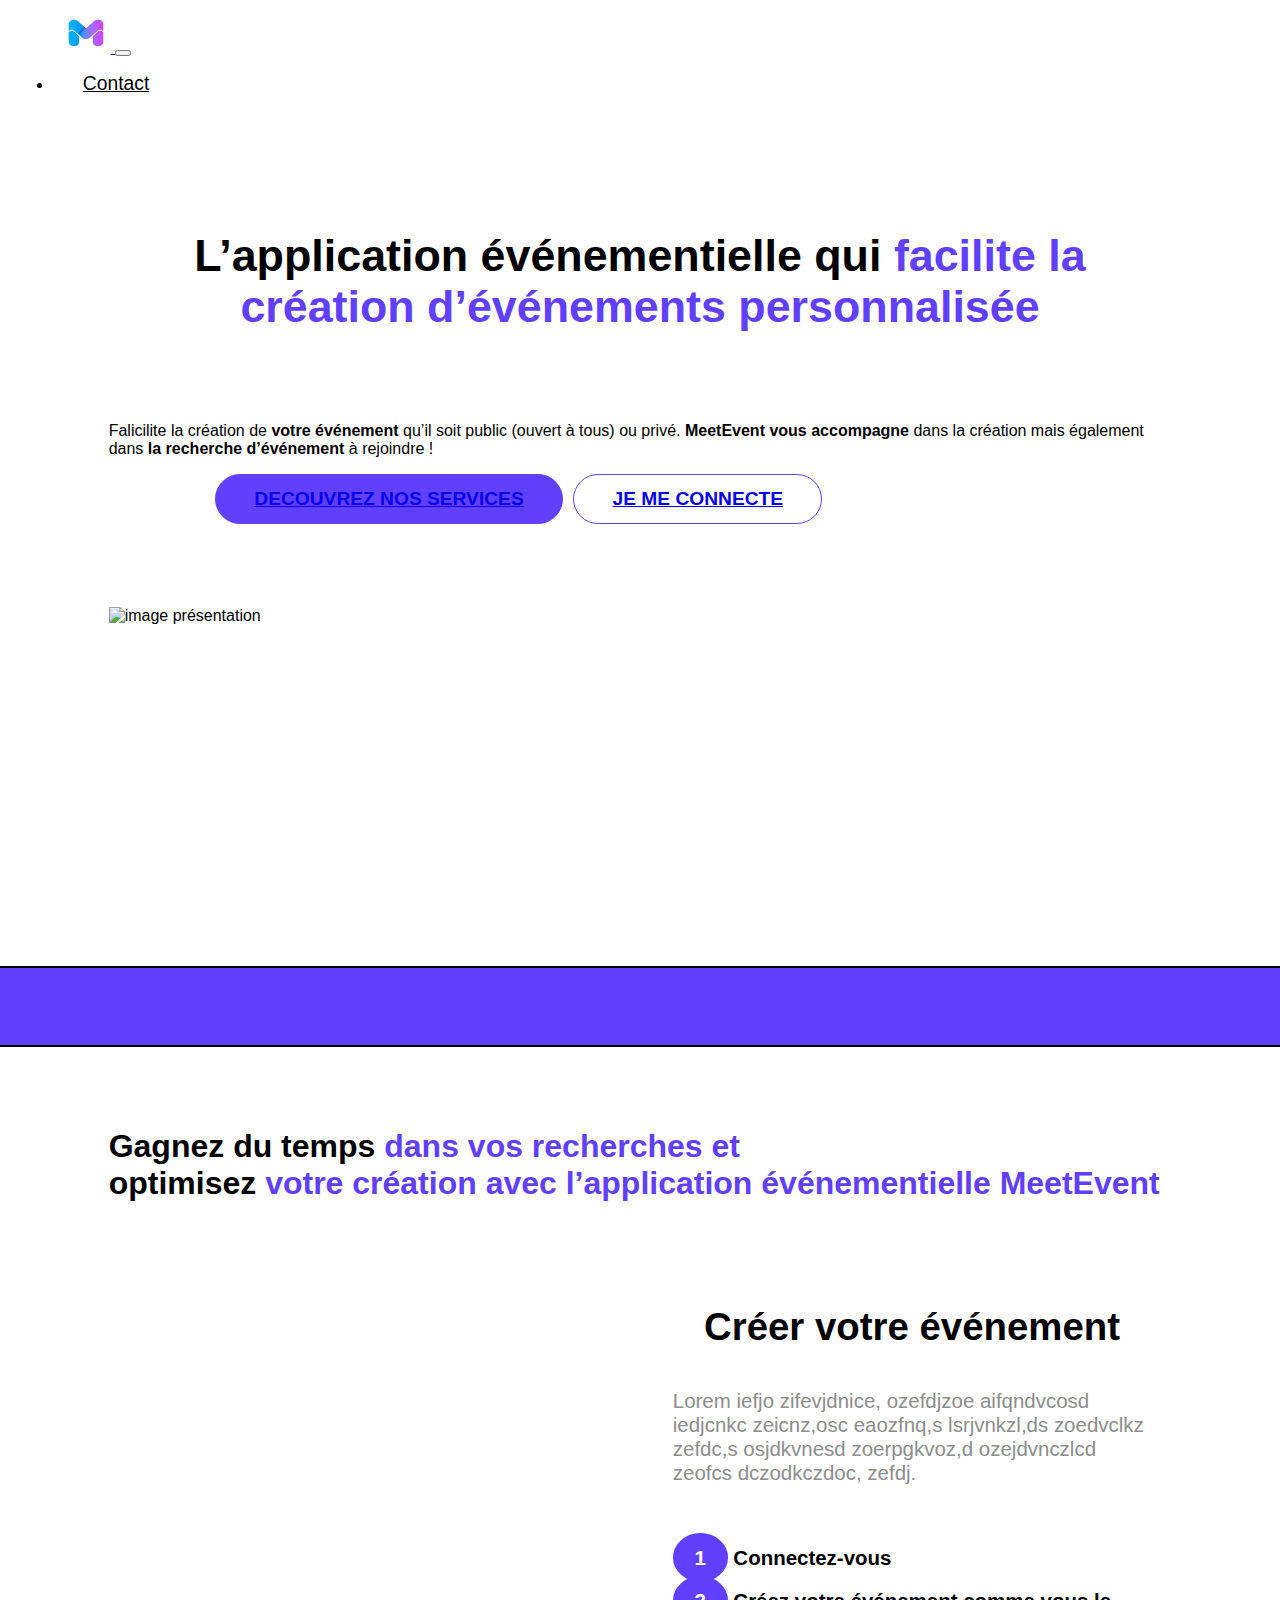
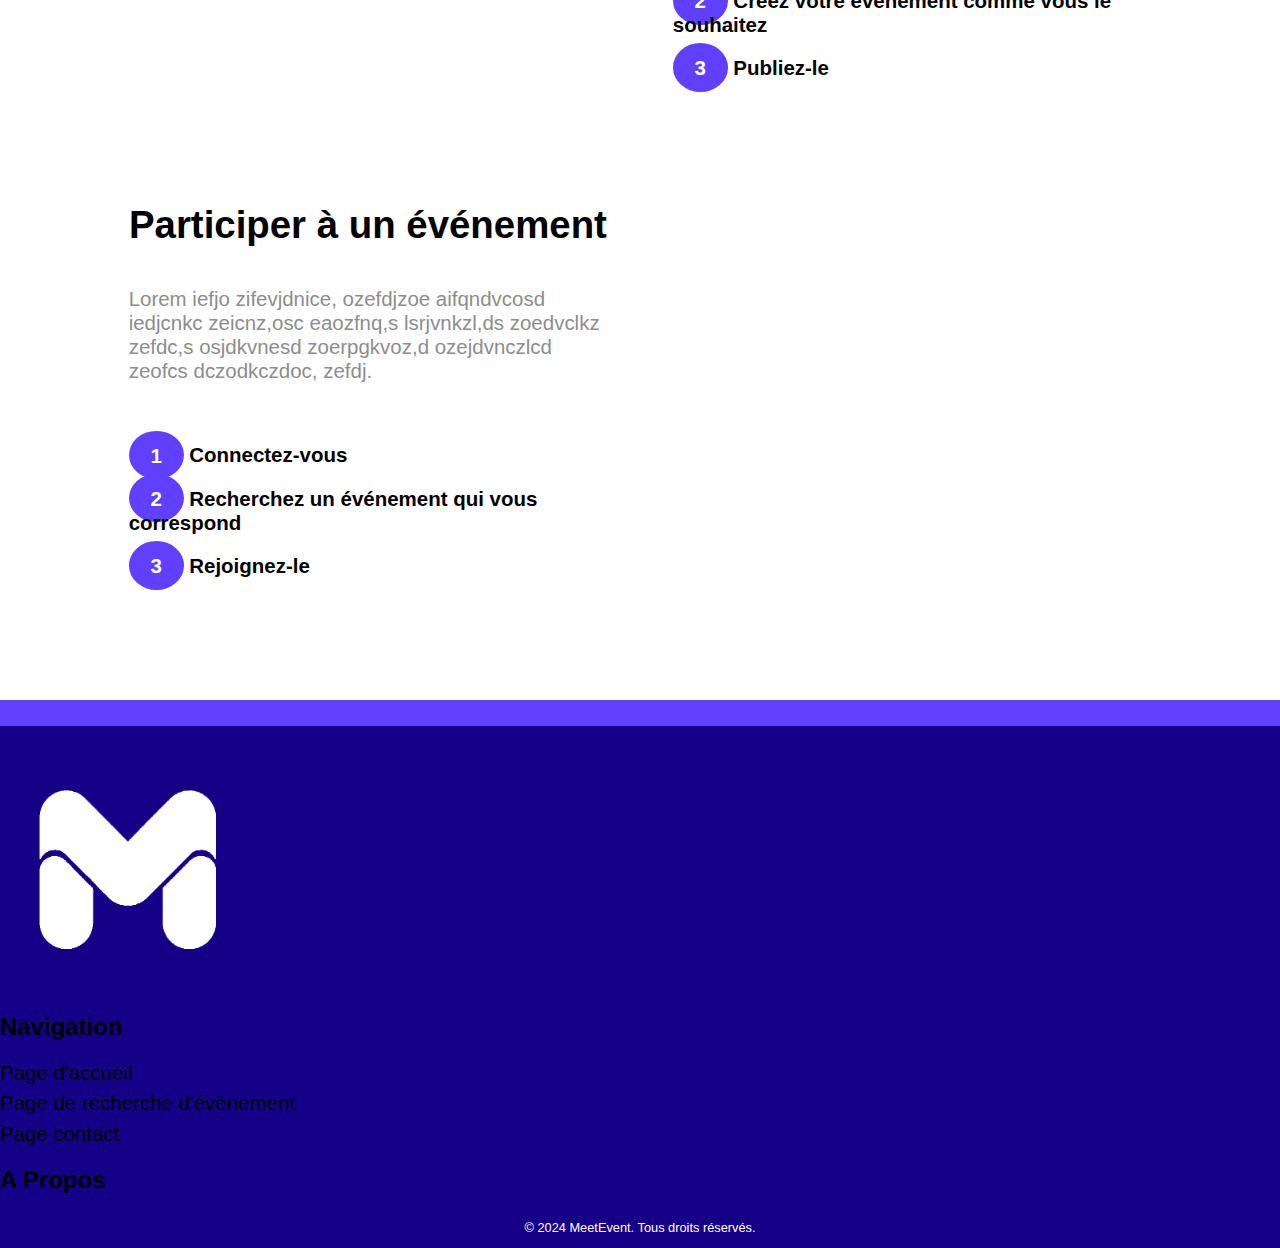
<file: src/siteweb/index.html>
<!DOCTYPE html>
<html lang="fr">

  <head>
      <meta charset="utf-8" />
      <meta name="viewport" content="width=device-width, initial-scale=1.0">
      <title>ME</title>
      <link rel="stylesheet" href="CSS/global.css" />
      <link rel="stylesheet" href="CSS/style.css" />
      <link rel='stylesheet' href='https://cdn-uicons.flaticon.com/2.1.0/uicons-solid-rounded/css/uicons-solid-rounded.css'>
      <link href="https://cdn.jsdelivr.net/npm/bootstrap@5.3.2/dist/css/bootstrap.min.css" rel="stylesheet" integrity="sha384-T3c6CoIi6uLrA9TneNEoa7RxnatzjcDSCmG1MXxSR1GAsXEV/Dwwykc2MPK8M2HN" crossorigin="anonymous">
      <script src="https://cdn.jsdelivr.net/npm/bootstrap@5.3.2/dist/js/bootstrap.bundle.min.js" integrity="sha384-C6RzsynM9kWDrMNeT87bh95OGNyZPhcTNXj1NW7RuBCsyN/o0jlpcV8Qyq46cDfL" crossorigin="anonymous"></script>
  </head>

  <body>
      <!-- Barre de Navigation -->
      <nav class="navbar sticky-top navbar-expand-lg" style="background-color: #ffffffe1;padding : 1%;">
          <div class="container-fluid">
              <a class="navbar-brand" href="#">
                <img src="img/MeetEvent_Logo (1).png" alt="Bootstrap" width="50" height="40">
              </a>
              <button class="navbar-toggler" type="button" data-bs-toggle="collapse" data-bs-target="#navbarNavAltMarkup" aria-controls="navbarNavAltMarkup" aria-expanded="false" aria-label="Toggle navigation">
                <span class="navbar-toggler-icon"></span>
              </button>
              <div class="collapse navbar-collapse" id="navbarNavAltMarkup">
                <ul class="navbar-nav me-auto mb-2 mb-lg-0">
                  <li class="nav-item" style="padding-left: 30px;padding-right: 30px;">
                    <a class="nav-link" href="#" style="color: black;font-size: 18px;">Contact</a>
                  </li>
                </ul>
                <span class="navbar-text">
                  <a class="nav-link" href="connexion.php"><i class="fi fi-sr-user" style="font-size: 28px;color: black;" ></i></a>
                </span>
              </div>
          </div>
      </nav>
      <!-- Contenu principal -->
      <div class="hero">
          <!-- 1ere section -->
          <div class="section1">

              <p class="accroche1">
                  <span>L’application événementielle qui </span>
                  <span style="color: #6040fe;">facilite la création d’événements personnalisée</span>
              </p>
 
              <p class="falicilite-la-cr">
                  Falicilite la création de <strong>votre événement</strong> qu’il soit public (ouvert à tous) ou privé. <strong>MeetEvent vous accompagne</strong> dans la création mais également dans <strong>la recherche d’événement</strong> à rejoindre !
              </p>
              <div style="display:flex;gap: 10px;align-items: left;align-self: flex-start;padding-left: 10%;">
                  <div class="btn-services">
                      <a class="services" href="#">DECOUVREZ NOS SERVICES</a>
                  </div>
                  
                  <div class="btn-connexion">
                      <a class="connexion" href="connexion.php">JE ME CONNECTE</a>
                  </div>
              </div>    
              <img class="image_pres" alt="image présentation"/>
          </div>
          <!-- barre de séparation -->
          <div class="barre-de-separation"></div>

          <!-- 2eme section -->
          <div class="section2">
            <p class="accroche2">
              <span >Gagnez du temps</span>
              <span style="color: #6040fe;"> dans vos recherches et <br /></span>
              <span >optimisez</span>
              <span style="color: #6040fe;"> votre création avec l’application événementielle MeetEvent</span>
            </p>
            <!-- Etape 1 -->
            <div class="etape1">
              <div class="rectangle"></div>
              <div>
                <div class="titre_etape1">Créer votre événement</div>
                <div style="display:flex;flex-direction: column; gap: 40px;padding: 20px;">
                  <p>
                    Lorem iefjo zifevjdnice, ozefdjzoe aifqndvcosd iedjcnkc zeicnz,osc eaozfnq,s lsrjvnkzl,ds zoedvclkz
                    zefdc,s osjdkvnesd zoerpgkvoz,d ozejdvnczlcd zeofcs dczodkczdoc, zefdj.
                  </p>
                  <div class="etapes">
                    <div><span class="ellipse">1</span><span style="font-weight: bold;"> Connectez-vous</span></div>
                    <div><span class="ellipse">2</span><span style="font-weight: bold;"> Créez votre événement comme vous le souhaitez</span></div>
                    <div><span class="ellipse">3</span><span style="font-weight: bold;"> Publiez-le</span></div>
                  </div>
                </div>
              </div>
            </div>

            <!-- Etape 2 -->
            <div class="etape1">
              <div>
                <div class="titre_etape1">Participer à un événement</div>
                <div style="display:flex;flex-direction: column; gap: 40px;padding: 20px;">
                  <p>
                    Lorem iefjo zifevjdnice, ozefdjzoe aifqndvcosd iedjcnkc zeicnz,osc eaozfnq,s lsrjvnkzl,ds zoedvclkz
                    zefdc,s osjdkvnesd zoerpgkvoz,d ozejdvnczlcd zeofcs dczodkczdoc, zefdj.
                  </p>
                  <div class="etapes">
                    <div><span class="ellipse">1</span><span style="font-weight: bold;"> Connectez-vous</span></div>
                    <div><span class="ellipse">2</span><span style="font-weight: bold;"> Recherchez un événement qui vous correspond</span></div>
                    <div><span class="ellipse">3</span><span style="font-weight: bold;"> Rejoignez-le</span></div>
                  </div>
                </div>
              </div>
              <div class="rectangle"></div>
            </div>
          </div>

      </div>
      <footer class="event-footer">
        <div class="footer-top">
            <div class="adresse">
                <div></div>
                <div></div>
                <div></div>
            </div>
            <div class="email">
                <div></div>
                <div></div>
                <div></div>
            </div>
            <div class="tel">
                <div></div>
                <div></div>
                <div></div>
            </div>
        </div>
        <div class="container_footer">
            <div class="footer-section logo">
                <img src="img/MeetEvent_Logo_blanc.png" alt="logo" width="20%" height="auto">
            </div>
            <div class="footer-section navigation">
                <h2>Navigation</h2>
                <ul>
                    <li>Page d'accueil</li>
                    <li>Page de recherche d'événement</li>
                    <li>Page contact</li>
                </ul>
            </div>
            <div class="footer-section aPropos">
                <h2>A Propos</h2>
            </div>
        </div>
        <div class="footer-bottom">
            &copy; 2024 MeetEvent. Tous droits réservés.
        </div>
    </footer>
  </body>

</html>
</file>
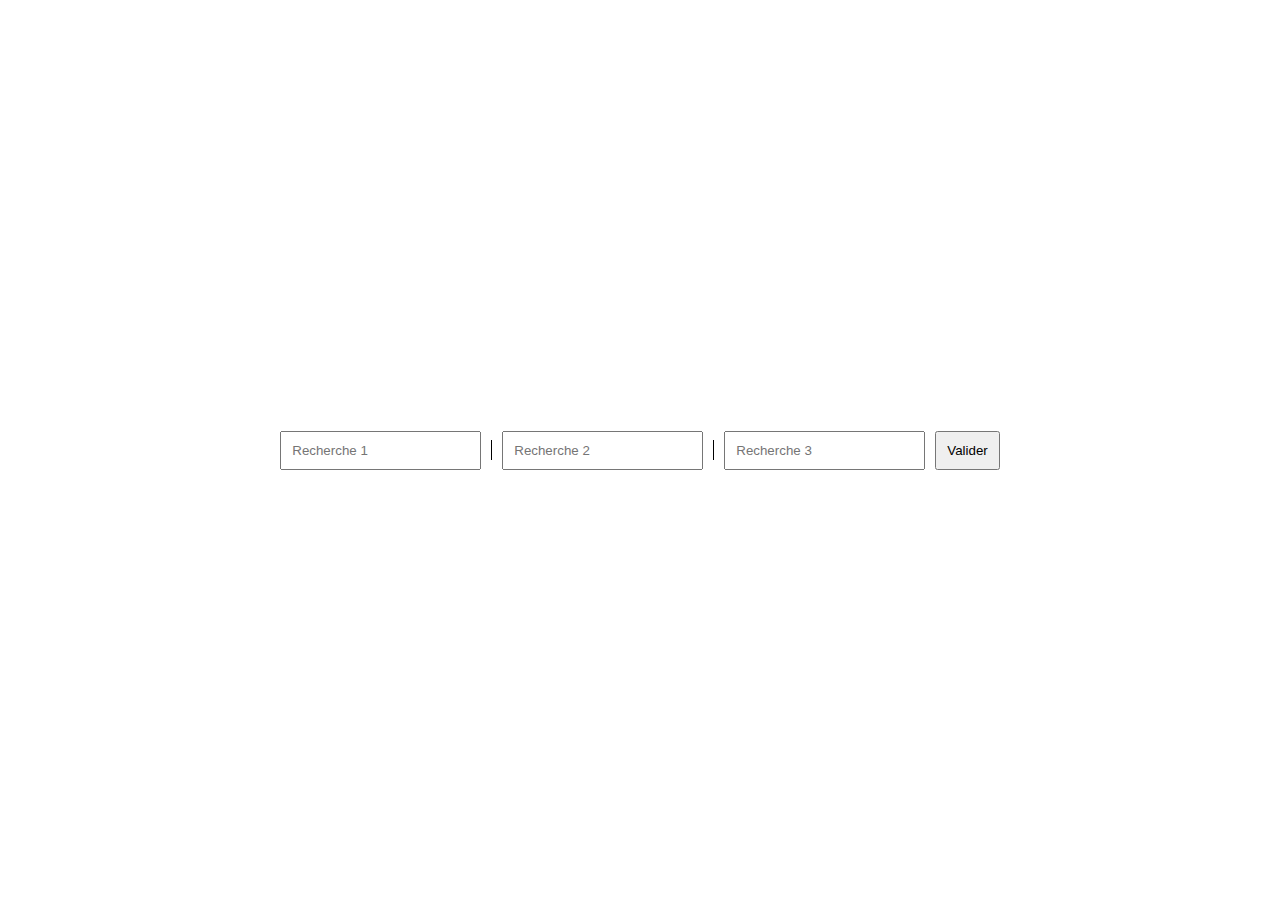
<file: test/barreRecherche.html>
<!DOCTYPE html>
<html lang="fr">
<head>
    <meta charset="UTF-8">
    <meta name="viewport" content="width=device-width, initial-scale=1.0">
    <title>Barre de Recherche</title>
    <style>
        body {
            margin: 0;
            display: flex;
            justify-content: center;
            align-items: center;
            height: 100vh;
        }

        .search-bar {
            display: flex;
            flex-wrap: wrap;
            align-items: center;
        }

        input[type="text"] {
            padding: 10px;
            margin: 5px;
            flex-grow: 1;
        }

        .separator {
            width: 1px;
            height: 20px;
            background-color: black;
            margin: 0 5px;
        }

        button {
            padding: 10px;
            margin: 5px;
            flex-grow: 3;
        }

        @media (max-width: 600px) {
            .separator {
                display: none;
            }
        }

    </style>
</head>
<body>
    <div class="search-bar">
        <input type="text" placeholder="Recherche 1"><span class="separator"></span>
        <input type="text" placeholder="Recherche 2"><span class="separator"></span>
        <input type="text" placeholder="Recherche 3">
        <button type="submit">Valider</button>
    </div>
</body>
</html>
</file>
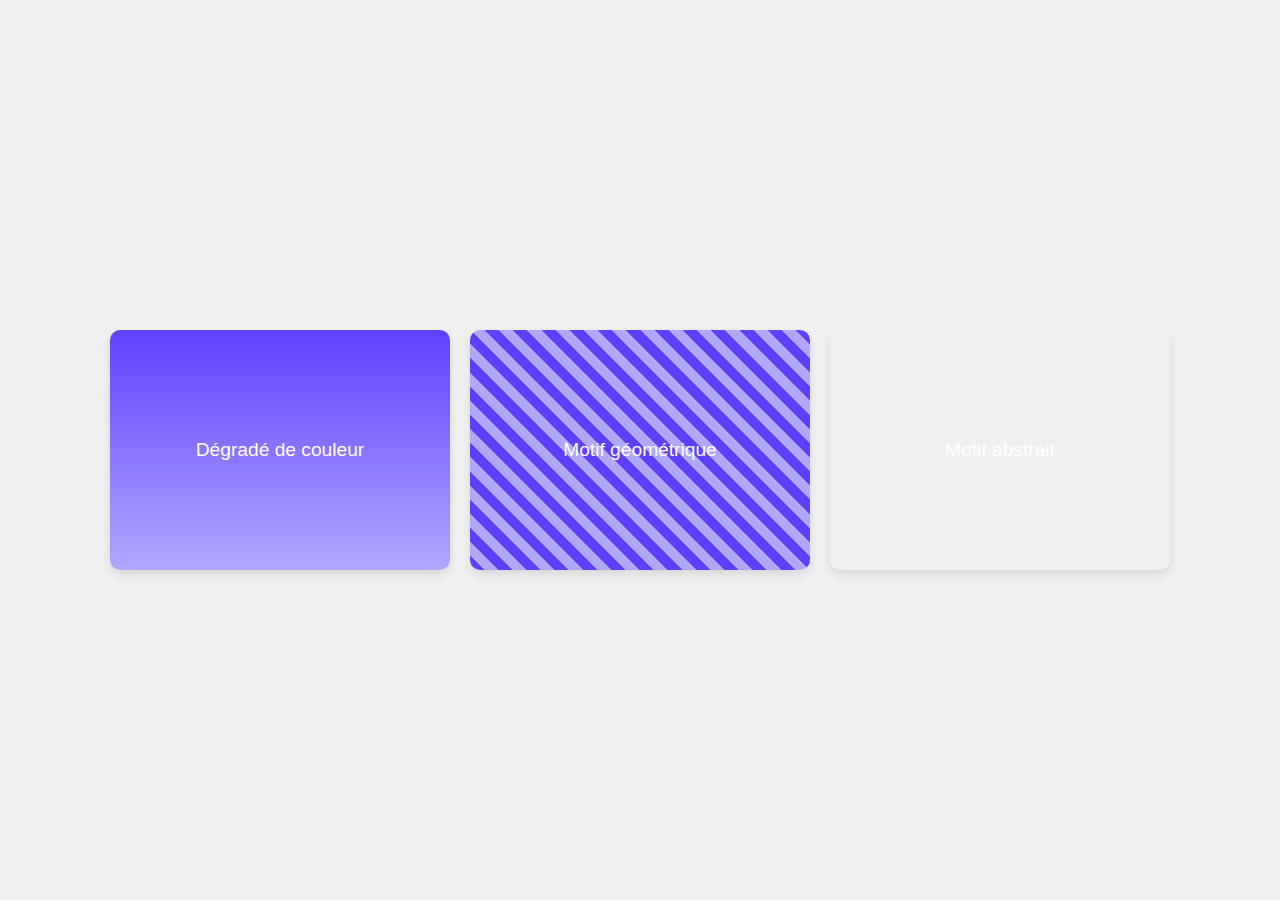
<file: test/test_texture.html>
<!DOCTYPE html>
<html lang="fr">
<head>
    <meta charset="UTF-8">
    <meta name="viewport" content="width=device-width, initial-scale=1.0">
    <title>Exemples de cartes d'événements</title>
    <style>
        body {
            font-family: Arial, sans-serif;
            margin: 0;
            padding: 0;
            background-color: #f0f0f0;
            display: flex;
            justify-content: center;
            align-items: center;
            min-height: 100vh;
        }

        .container {
            display: flex;
            flex-wrap: wrap;
            justify-content: center;
            gap: 20px;
            padding: 20px;
        }

        .card {
            width: 300px;
            height: 200px;
            border-radius: 10px;
            box-shadow: 0 4px 8px rgba(0, 0, 0, 0.1);
            padding: 20px;
            color: white;
            display: flex;
            justify-content: center;
            align-items: center;
            font-size: 1.2em;
        }

        /* Texture de fond - Dégradé */
        .card.gradient {
            background: linear-gradient(to bottom, #6040fe, #b0a8ff);
        }

        /* Texture de fond - Motif géométrique */
        .card.pattern {
            background-image: repeating-linear-gradient(45deg, #6040fe, #6040fe 10px, #b0a8ff 10px, #b0a8ff 20px);
        }

        /* Texture de fond - Motif abstrait */
        .card.abstract {
            background: url('https://www.transparenttextures.com/patterns/brick-wall.png');
            background-size: cover;
            background-blend-mode: overlay;
        }
    </style>
</head>
<body>

<div class="container">
    <!-- Carte avec dégradé de couleur -->
    <div class="card gradient">
        Dégradé de couleur
    </div>

    <!-- Carte avec motif géométrique -->
    <div class="card pattern">
        Motif géométrique
    </div>

    <!-- Carte avec motif abstrait -->
    <div class="card abstract">
        Motif abstrait
    </div>
</div>

</body>
</html>
</file>
<file: src/siteweb/CSS/global.css>
body {
    margin: 0;
    padding: 0;
    font-family: "Poppins-Regular", Helvetica;
}

nav {
    display: flex;
    align-items: center;
    text-align: center;
}

.hero{
   height: 100%;
   width: 100%;
   display: grid;
   grid-template-columns: repeat(12,1fr);
   grid-gap: 24px;
}

button{
    cursor: pointer;
}





a.nav-link_MesEvent:hover{
    color: #6040fe !important;
}

.nav-link-transition_Suggest{
    position: relative;
    color: white; /* Couleur de texte par défaut */
    text-decoration: none; /* Supprime le soulignement par défaut */
    overflow: hidden; /* Cache le dépassement des pseudo-éléments */
}

.nav-link-transition  {
    position: relative;
    color: black; /* Couleur de texte par défaut */
    text-decoration: none; /* Supprime le soulignement par défaut */
    overflow: hidden; /* Cache le dépassement des pseudo-éléments */
}
.nav-link-transition_Suggest::before,
.nav-link-transition_Suggest::after{
    content: "";
    position: absolute;
    bottom: 0;
    width: 0;
    height: 1.5px;
    background-color: white; /* Couleur du soulignement */
    transition: width 0.3s ease; /* Animation de la largeur */
}

.nav-link-transition::before,
.nav-link-transition::after
 {
    content: "";
    position: absolute;
    bottom: 0;
    width: 0;
    height: 1.5px;
    background-color: #6040fe; /* Couleur du soulignement */
    transition: width 0.3s ease; /* Animation de la largeur */
}

.nav-link-transition::before {
    right: 100%; /* Déplace le début du soulignement hors de la vue */
}

.nav-link-transition::after {
    left: 100%; /* Déplace la fin du soulignement hors de la vue */
}

.nav-link-transition:hover::before {
    width: 100%; /* Animation de la largeur de droite à gauche */
}

.nav-link-transition:hover::after {
    left: 0; /* Animation de la fin de droite à gauche */
    width: 100%; /* Animation de la largeur de droite à gauche */
}

.nav-link-transition:not(:hover)::before,
.nav-link-transition:not(:hover)::after {
    width: 0; /* Réinitialise la largeur lorsque le curseur n'est pas sur le lien */
}


/*  */

.nav-link-transition_Suggest::before,
.nav-link-transition_Suggest::after
 {
    content: "";
    position: absolute;
    bottom: 0;
    width: 0;
    height: 1.5px;
    background-color: white; /* Couleur du soulignement */
    transition: width 0.3s ease; /* Animation de la largeur */
}

.nav-link-transition_Suggest::before {
    right: 100%; /* Déplace le début du soulignement hors de la vue */
}

.nav-link-transition_Suggest::after {
    left: 100%; /* Déplace la fin du soulignement hors de la vue */
}

.nav-link-transition_Suggest:hover::before {
    width: 100%; /* Animation de la largeur de droite à gauche */
}

.nav-link-transition_Suggest:hover::after {
    left: 0; /* Animation de la fin de droite à gauche */
    width: 100%; /* Animation de la largeur de droite à gauche */
}

.nav-link-transition_Suggest:not(:hover)::before,
.nav-link-transition_Suggest:not(:hover)::after {
    width: 0; /* Réinitialise la largeur lorsque le curseur n'est pas sur le lien */
}




/* Styles pour le menu en plein écran */
.fullscreen-nav-active .navbar-collapse {
    position: fixed;
    top: 0;
    left: 0;
    width: 100%;
    height: 100vh;
    background-color: #6040fe;
    padding: 10vh 10vw; /* Vous pouvez ajuster ces valeurs selon vos besoins */
    z-index: 1000; /* Pour s'assurer que le menu est au-dessus du contenu */
    display: flex;
    flex-direction: column;
    justify-content: center; /* Aligner les éléments au centre verticalement */
}

.fullscreen-nav-active .navbar-nav {
    margin: 0 auto; /* Centrer la liste ul */
}

.fullscreen-nav-active body {
    overflow: hidden; /* Bloque le défilement en arrière-plan */
}

.fullscreen-nav-active .close-menu {
    position: absolute;
    top: 10px;
    right: 10px;
    color: #fff;
    font-size: 24px;
    cursor: pointer;
}

/* Ajuster la taille des éléments de menu pour les rendre plus gros */
.fullscreen-nav-active .navbar-nav .nav-link {
    font-size: 32px; /* Taille de police plus grande */
    padding: 20px; /* Rembourrage plus important */
}

.fullscreen-nav-active .fi {
    font-size: 36px; /* Ajuster la taille de l'icône */
}

/* Masquer la croix lorsque le menu est en mode plein écran */
.navbar-collapse:not(.show) .close-menu {
    display: none;
}

/* Afficher la croix lorsque le menu est en mode plein écran */
.navbar-collapse.show .close-menu {
    display: block;
}




/* FOOTER */
/* Styles pour le footer */
.event-footer {
    background-color: #170088;
    color: black;
}

.event-footer a {
    text-decoration: none;
    color: #ababab;
}

.footer-top {
    width: 100%;
    display: flex;
    justify-content: space-evenly;
    align-items: center;
    /* padding: 10px 60px; */
    padding: 1vw 6vw;
    /* margin-bottom: 20px; */
    margin-bottom: 2vw;
    background-color: #6040fe;
    color: #fff;
}

.item_footer{
    display:flex;
    /* gap:10px; */
    gap:1vw;
    align-items:center;
}

.fas{
    /* font-size:25px; */
    font-size:2.5vw;
}

.text_item{
    /* font-size: 15px; */
    font-size: 1.5vw;
}

.footer-top .contact-info {
    display: flex;
    align-items: center;
}

.contact-info div {
    /* margin-left: 10px; */
    margin-left: 1vw;
}

.contact-info div:first-child {
    margin-left: 0;
}

.footer-top p{
    margin: 0;
}

/* .footer-section {
    padding: 0 20px;
    margin-bottom: 20px;
} */

.footer-section h2 {
    /* margin-bottom: 10px; */
    margin-bottom: 1vw;
}

.footer-section ul {
    list-style-type:none;
    padding: 0;
    font-size: 1.6vw;
}

.footer-section ul li {
    /* margin-bottom: 5px; */
    margin-bottom: 0.5vw;
}

.footer-bottom {
    text-align: center;
    /* padding: 10px 0; */
    padding: 1vw 0;
    color:#ffffff;
    font-size: 1vw;
}

.form_newsletter{
    /* border: 1px solid #ffffff;
    border-radius: 20px;
    padding-left: 25px; */
    border: 0.1vw solid #ffffff;
    border-radius: 2vw;
    padding-left: 2.5vw;
    display: flex;
    align-items: center;
    justify-content: space-between;
    /* margin-bottom:15px; */
    margin-bottom:1.5vw;
    background-color: #ffffff;
}

.form_newsletter input,.form_newsletter button{
    border: none;
    outline: none;
}

.form_newsletter button{
    /* padding: 10px 25px; */
    padding: 1vw 2.5vw;
    color: #fff;
    background-color: #6040fe;
    /* border-radius: 20px !important; */
    border-radius: 2vw !important;
    font-size: 1.5vw !important;
}

.form_newsletter input{
    /* padding-right: 15px;
    font-size: 15px; */
    padding-right: 1.5vw;
    font-size: 1.5vw !important;
}

.form_newsletter input::placeholder{
    font-size: 1.5vw;
}

.section_infos{
    display: flex;
    align-items: center;
    /* gap: 10px; */
    gap: 1vw;
    justify-content: center;
    font-weight: bold;
    /* padding-bottom: 30px;
    padding-left: 60px;
    padding-right: 60px;
    font-size: 10px; */
    padding-bottom: 3vw;
    padding-left: 6vw;
    padding-right: 6vw;
    font-size: 1vw;
}

.social-icons {
    display: flex;
    justify-content: center;
    align-items: center;
}

.social-icons a {
    color: #fff;
    /* font-size: 24px;
    margin: 0 10px; */
    font-size: 2.4vw;
    margin: 0 1vw;
}


/* RESPONSIVE */
/* Ajouter une taille de police maximale pour les grands écrans */
@media screen and (min-width: 992px) {
    a.nav-link{
        font-size: 19.3px !important;
    }
    .fi {
        font-size: 20px !important; /* Ajuster la taille de l'icône */
    }
}
</file>
<file: src/siteweb/CSS/style.css>
/*************/
/* Au propre */
/*************/
.fullscreen-nav-active .navbar-collapse {
  background-color: #fff;
}

.fullscreen-nav-active .close-menu {
  color: #6040fe;
}


/* Section 1*/
.section1{
  padding-top: 2%;
  grid-column: 2/12;
  display: flex;
  flex-direction: column;
  align-items: center;
  
}

.accroche1 {
  height: auto;
  align-items: center;
/*   padding-left: 10%;
  padding-right: 10%; */
  margin-top: 8%;
  margin-bottom: 7%;
  font-weight: 800;
  font-size: 3.5vw;
  text-align: center;
  letter-spacing: 0;
}


.facilite-la-cr {
  max-width: 100%;
  font-weight: 400;
  color: #000000;
  align-self: flex-start;
  font-size: 1.6vw;
  letter-spacing: 0;
  padding-left: 10%;
  padding-right: 10%;
}

.btn-services{
  width: 100%;
  padding: 1vw 3vw;
  background-color: #6040fe;
  border-radius: 20vw;
  margin-bottom: 5%;
  text-align: center;

  text-decoration: none;
  border:0.1vw solid #6040fe;
  font-weight: 700;
  color: #ffffff;
  font-size: 1.5vw;
  letter-spacing: 0;
  white-space: nowrap;
}



.btn-connexion{
  width: 100%;
  padding: 1vw 3vw;
  background-color: #ffffff;
  border-radius: 20vw;
  margin-bottom: 5%;
  border: 0.1vw solid #6040fe;
  text-align: center;

  text-decoration: none;
  font-weight: 700;
  color: #6040fe;
  font-size: 1.5vw;
  letter-spacing: 0;
  white-space: nowrap;
}

.images{
  display: flex;
  margin: 3% 0;
}

.image_pres {
  margin-top: 5%;
  margin-bottom: 5%;
  width: 100%;
  height: 20vw;
  /* background-color: #d9d9d9; */
  /* border-radius: 45px; */
  /* border: 1px solid #000000; */
}

/* barre de séparation */
.barre-de-separation {
  grid-column: 1/13;
  position: relative;
  width: 100%;
  /* height: 60px; */
  height: 6vw;
  background-color: #6040fe;
  border-top: 0.2vw solid #000000;
  border-bottom: 0.2vw solid #000000;
  margin-top: 2%;
  margin-bottom: 2%;
}

/* 2eme section */

.section2{
  grid-column: 2/12;
}

.accroche2 {
  position: relative;
  font-weight: bold;
  /* font-size: 25px; */
  font-size: 2.5vw;
  letter-spacing: 0;
  line-height: normal;
}

/* Etape 1 */

.etape1 {
  /* margin-top: 80px; */
  margin-top: 8vw;
  grid-column: 2;
  display: grid;
  /* gap: 20px; */
  gap: 2vw;
  grid-template-columns: repeat(2,1fr);
  /* margin-bottom: 80px; */
  margin-bottom: 8vw;
}

.titre_etape1{
  /* font-size: 30px; */
  font-size: 3vw;
  font-weight: bold;
  text-align: center;
}

.rectangle {
  position: relative;
  width: 100%;
  height: 100%;
  /* background-color: #d9d9d9; */
  /* border-radius: 45px;
  border: 1px solid; */
  /* border-color: #000000; */
}

.ellipse{
  /* padding:10px 15px; */
  padding:1vw 1.7vw;
  border-radius: 100%;
  /* border:2px solid #6040fe; */
  background-color: #6040fe;
  color: #ffffff;
  font-weight: bold;
}

.etapes{
  display: flex;
  flex-direction: column;
  /* gap: 15px; */
  gap: 1.5vw;
}

.etape1 p{
  /* font-size: 16px; */
  font-size: 1.6vw;
  color: #8d8d8d;
}

.etapes span{
  /* font-size: 16px; */
  font-size: 1.6vw;
}

.texte_etape{
  display:flex;
  flex-direction: column; 
  /* gap: 40px; */
  gap: 2.5vw;
  /* padding: 20px; */
  padding: 2vw;
}

.etape{
  display:flex; 
  /* gap:10px; */
  gap:1vw; 
  align-items:center;
}
/* Au propre */

/* Ajouter une taille de police maximale pour les grands écrans */
@media screen and (min-width: 600px) {
  
}
</file>
